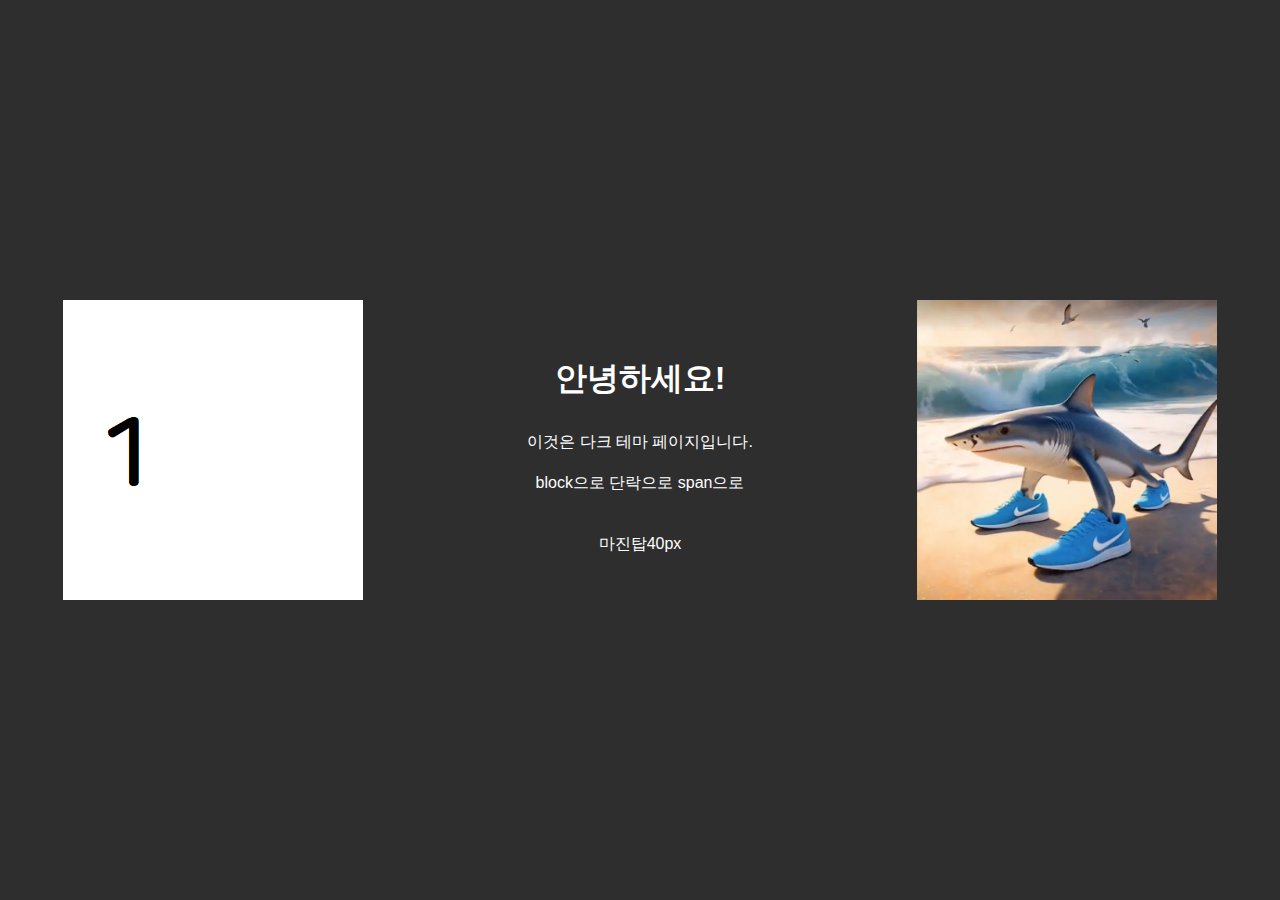
<file: Web.html>
<!DOCTYPE html>
<html lang="ko">
<head>
  <meta charset="UTF-8">
  <title>3분할 다크 테마</title>
  <style>
    body {
      margin: 0;
      background-color: #2e2e2e;
      color: white;
      font-family: sans-serif;
      height: 100vh;
      display: flex;
      justify-content: center;
      align-items: center;
    }

    .container {
      display: flex;
      width: 100%;
      height: 100%;
    }

    .column {
      flex: 1;
      display: flex;
      justify-content: center;
      align-items: center;
      flex-direction: column;
      padding: 20px;
      box-sizing: border-box;
    }

    #stageImage, #originalImage {
      width: 300px;
      height: 300px;
      cursor: pointer;
    }

    .content p {
      margin: 10px 0;
    }

    .content span {
      display: block;
      margin-top: 10px;
    }
  </style>
</head>
<body>

  <div class="container">
    <!-- 왼쪽: 단계 이미지 -->
    <div class="column">
      <img id="stageImage" src="images/stage1.png" alt="단계 이미지">
    </div>

    <!-- 가운데: 본문 텍스트 -->
    <div class="column content">
      <h1>안녕하세요!</h1>
      <p>이것은 다크 테마 페이지입니다.</p>
      <span>block으로 단락으로 span으로</span>
      <p style="margin-top:40px;">마진탑40px</p>
      <time datetime=""></time>
    </div>

    <!-- 오른쪽: 원본 이미지 -->
    <div class="column">
      <img id="originalImage" src="images/트랄랄레로 트랄랄라.webp" alt="트랄랄레로 트랄랄라 이미지">
    </div>
  </div>

  <script>
    // 왼쪽 이미지: stage1~stage6.png
    const stageImage = document.getElementById('stageImage');
    let stage = 1;

    stageImage.addEventListener('click', () => {
      stage = 1;
      stageImage.src = `images/stage${stage}.png`;
    });

    setInterval(() => {
      if (stage < 6 && Math.random() < 0.05) {
        stage++;
        stageImage.src = `images/stage${stage}.png`;
      }
    }, 5000);

    // 오른쪽 이미지: 트랄랄레로 ↔ 봄바르딜로
    const originalImage = document.getElementById('originalImage');
    const imageSources = [
      "images/트랄랄레로 트랄랄라.webp",
      "images/봄바르딜로 크로코딜로.webp"
    ];
    let currentImageIndex = 0;

    function toggleImage() {
      currentImageIndex = 1 - currentImageIndex;
      originalImage.src = imageSources[currentImageIndex];
    }

    originalImage.addEventListener('click', toggleImage);
    setInterval(toggleImage, 10000);
  </script>

</body>
</html>
</file>
